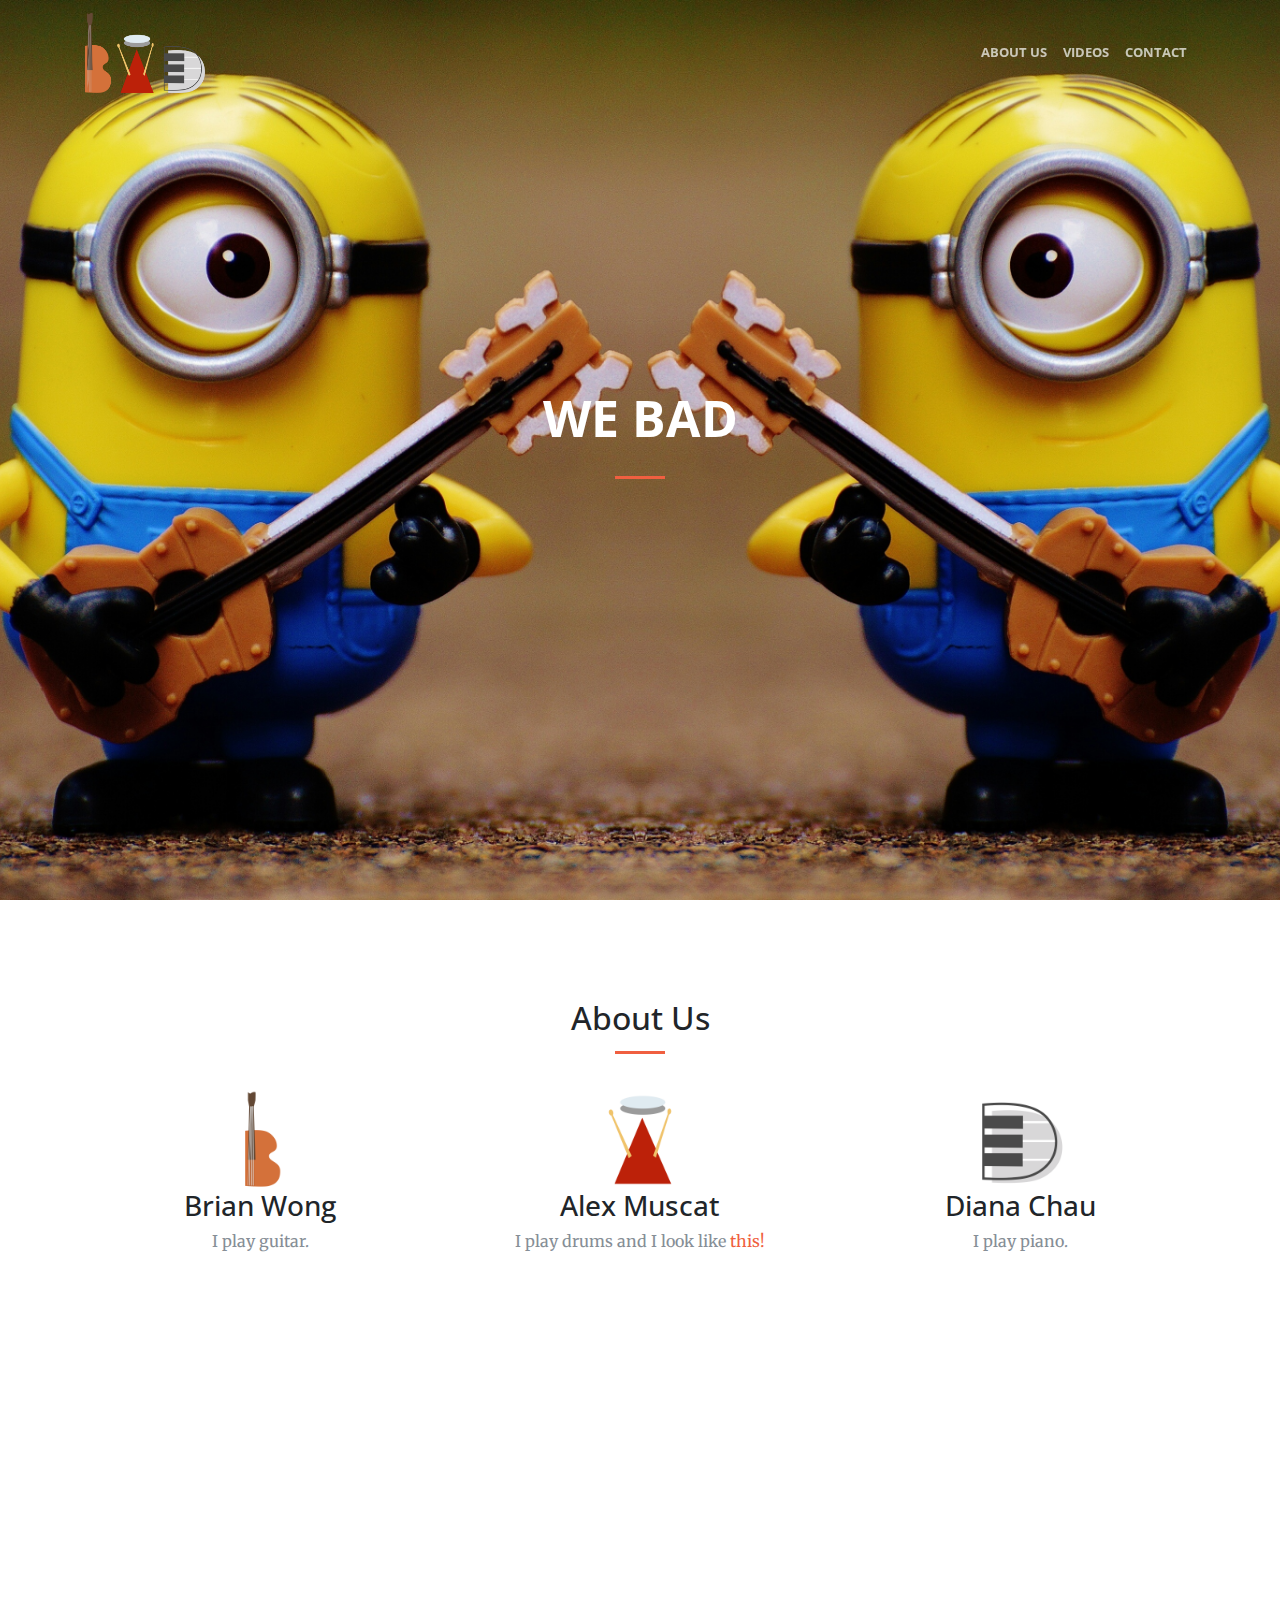
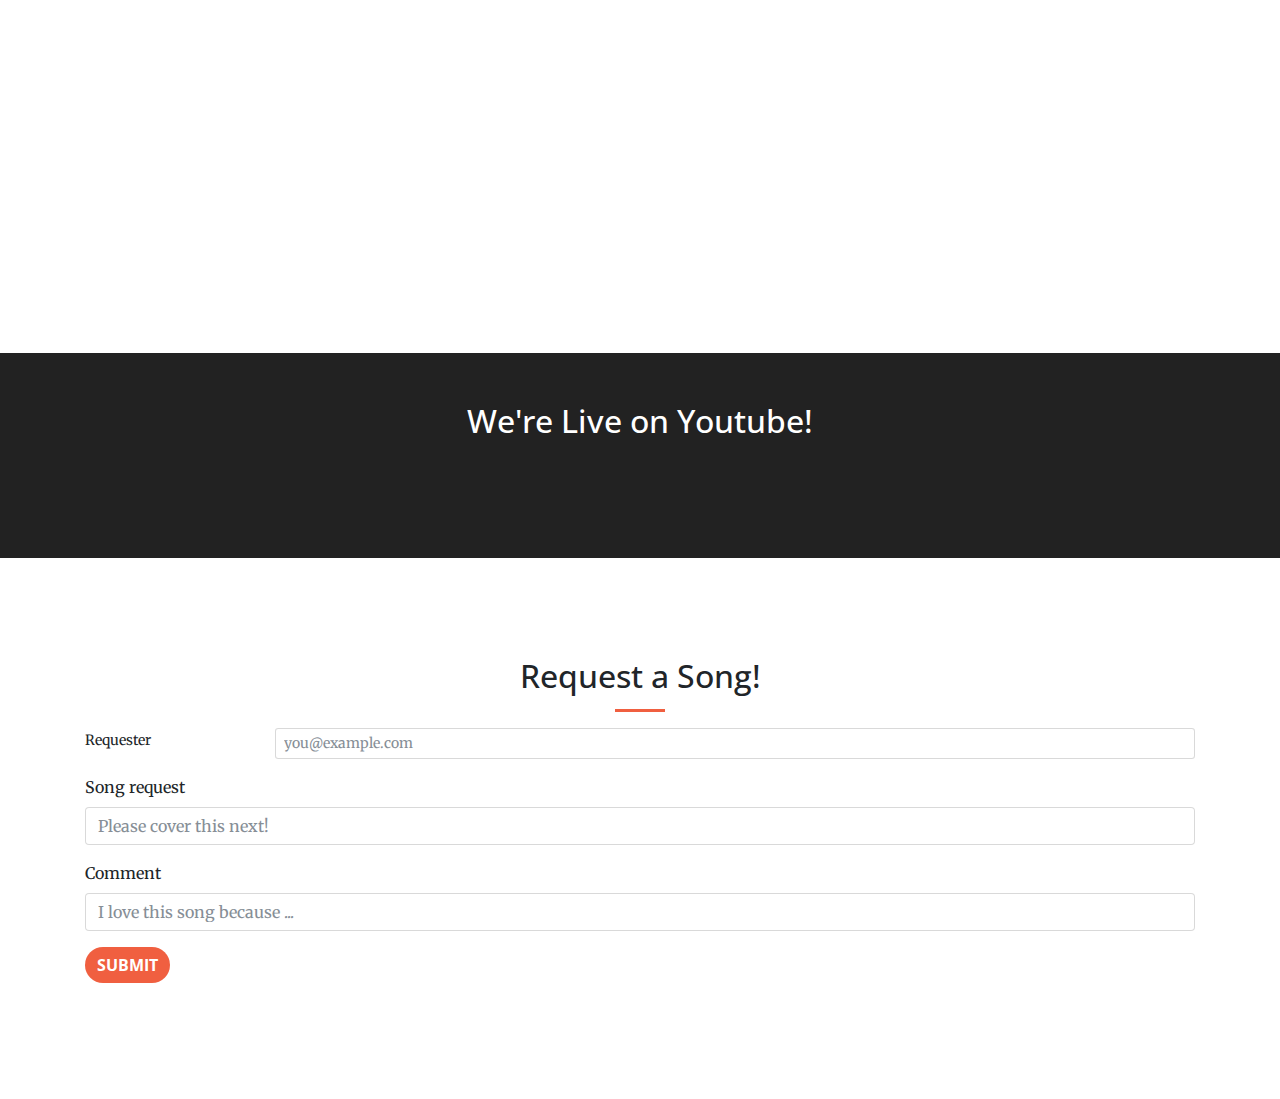
<file: index.html>
<!DOCTYPE html>
<html lang="en">

<link rel="apple-touch-icon" sizes="57x57" href="img/favicon.png">
<link rel="apple-touch-icon" sizes="60x60" href="img/favicon.png">
<link rel="apple-touch-icon" sizes="72x72" href="img/favicon.png">
<link rel="apple-touch-icon" sizes="76x76" href="img/favicon.png">
<link rel="apple-touch-icon" sizes="114x114" href="img/favicon.png">
<link rel="apple-touch-icon" sizes="120x120" href="img/favicon.png">
<link rel="apple-touch-icon" sizes="144x144" href="img/favicon.png">
<link rel="apple-touch-icon" sizes="152x152" href="img/favicon.png">
<link rel="apple-touch-icon" sizes="180x180" href="img/favicon.png">
<link rel="icon" type="image/png" sizes="192x192"  href="img/favicon.png">
<link rel="icon" type="image/png" sizes="32x32" href="img/favicon.png">
<link rel="icon" type="image/png" sizes="96x96" href="img/favicon.png">
<link rel="icon" type="image/png" sizes="16x16" href="img/favicon.png">
<link rel="manifest" href="/manifest.json">
<meta name="msapplication-TileColor" content="#ffffff">
<meta name="msapplication-TileImage" content="img/favicon.png">
<meta name="theme-color" content="#ffffff">



  <head>

    <meta charset="utf-8">
    <meta name="viewport" content="width=device-width, initial-scale=1, shrink-to-fit=no">
    <meta name="description" content="">
    <meta name="author" content="">

    <title>The Official Band Page</title>

    <!-- Bootstrap core CSS -->
    <link href="vendor/bootstrap/css/bootstrap.min.css" rel="stylesheet">

    <!-- Custom fonts for this template -->
    <link href="vendor/font-awesome/css/font-awesome.min.css" rel="stylesheet" type="text/css">
    <link href='https://fonts.googleapis.com/css?family=Open+Sans:300italic,400italic,600italic,700italic,800italic,400,300,600,700,800' rel='stylesheet' type='text/css'>
    <link href='https://fonts.googleapis.com/css?family=Merriweather:400,300,300italic,400italic,700,700italic,900,900italic' rel='stylesheet' type='text/css'>

    <!-- Plugin CSS -->
    <link href="vendor/magnific-popup/magnific-popup.css" rel="stylesheet">

    <!-- Custom styles for this template -->
    <link href="css/creative.min.css" rel="stylesheet">

  </head>

  <body id="page-top">

    <!-- Navigation -->
    <nav class="navbar navbar-expand-lg navbar-light fixed-top" id="mainNav">
      <div class="container">
        <a class="navbar-brand js-scroll-trigger" href="#page-top"> <img src="img/sticky-header.png" style="width:120px;height:80px;"> </a>
        <button class="navbar-toggler navbar-toggler-right" type="button" data-toggle="collapse" data-target="#navbarResponsive" aria-controls="navbarResponsive" aria-expanded="false" aria-label="Toggle navigation">
          <span class="navbar-toggler-icon"></span>
        </button>
        <div class="collapse navbar-collapse" id="navbarResponsive">
          <ul class="navbar-nav ml-auto">
            <li class="nav-item">
              <a class="nav-link js-scroll-trigger" href="#services">About Us</a>
            </li>
            <li class="nav-item">
              <a class="nav-link js-scroll-trigger" href="#portfolio">Videos</a>
            </li>
            <li class="nav-item">
              <a class="nav-link js-scroll-trigger" href="#contact">Contact</a>
            </li>
          </ul>
        </div>
      </div>
    </nav>

    <header class="masthead">
      <div class="header-content">
        <div class="header-content-inner">
          <h1 id="homeHeading">We bad</h1>
          <hr>
        </div>
      </div>
    </header>

    <section id="services">
      <div class="container">
        <div class="row">
          <div class="col-lg-12 text-center">
            <h2 class="section-heading">About Us</h2>
            <hr class="primary">
          </div>
        </div>
      </div>
      <div class="container">
        <div class="row">
          <div class="col-lg-4 col-md-6 text-center">
            <div class="service-box">
              <img src="img/B-square.png" style="width:100px;height:100px;">
              <h3>Brian Wong</h3>
              <p class="text-muted">I play guitar. </p>
            </div>
          </div>
          <div class="col-lg-4 col-md-6 text-center">
            <div class="service-box">
              <img src="img/A-square.png" style="width:100px;height:100px;">
              <h3>Alex Muscat</h3>
              <p class="text-muted">I play drums and I look like <a target="tabName" href="https://media.giphy.com/media/m6OomwWCojfS8/giphy.gif"> this! </a></p>
            </div>
          </div>
          <div class="col-lg-4 col-md-6 text-center">
            <div class="service-box">
              <img src="img/D-square.png" style="width:100px;height:100px;">
              <h3>Diana Chau</h3>
              <p class="text-muted">I play piano.</p>
            </div>
          </div>
          </div>
        </div>
      </div>
    </section>
    <section class="p-0" id="portfolio">
      <div class="container-fluid">
        <div class="row no-gutter gallery">
            <iframe class="col-lg-4 col-sm-6" height=300px src="https://www.youtube.com/embed/QITlTDIIPYU?list=PLi4luiyf_3QjOsmU7C1h-kadooBf1aGlv?ecver=1" frameborder="0" allowfullscreen></iframe>
            <!-- <a class="portfolio-box" href="https://youtu.be/QITlTDIIPYU">
              <img class="img-fluid" src="img/portfolio/thumbnails/1.jpg" alt="">
              <div class="portfolio-box-caption">
                <div class="portfolio-box-caption-content">
                  <div class="project-category text-faded">
                    Set List
                  </div>
                  <div class="project-name">
                    Bruce Hornsby - The Way It Is
                  </div>
                </div>
              </div>
            </a> -->
            <iframe class="col-lg-4 col-sm-6" height=300px src="https://www.youtube.com/embed/xHS8dyQDdYQ" frameborder="0" allowfullscreen></iframe>
            <!-- <a class="portfolio-box" href="https://youtu.be/xHS8dyQDdYQ">
              <img class="img-fluid" src="img/portfolio/thumbnails/2.jpg" alt="">
              <div class="portfolio-box-caption">
                <div class="portfolio-box-caption-content">
                  <div class="project-category text-faded">
                    Set List
                  </div>
                  <div class="project-name">
                    Modest Mouse - Float On
                  </div>
                </div>
              </div>
            </a> -->
            <iframe class="col-lg-4 col-sm-6" height=300px src="https://www.youtube.com/embed/2Jb2ObaRMYI" frameborder="0" allowfullscreen></iframe>
            <!-- <a class="portfolio-box" href="https://youtu.be/2Jb2ObaRMYI">
              <img class="img-fluid" src="img/portfolio/thumbnails/3.jpg" alt="">
              <div class="portfolio-box-caption">
                <div class="portfolio-box-caption-content">
                  <div class="project-category text-faded">
                    Set List
                  </div>
                  <div class="project-name">
                    MGMT - Kids
                  </div>
                </div>
              </div>
            </a> -->
            <iframe class="col-lg-4 col-sm-6" height=300px src="https://www.youtube.com/embed/GuWQ77NlurY?list=PLi4luiyf_3QjOsmU7C1h-kadooBf1aGlv?ecver=1" frameborder="0" allowfullscreen></iframe>
            <!-- <a class="portfolio-box" href="https://www.youtube.com/watch?v=yHSONAPDTWQ&feature=youtu.be&t=1m12s">
              <img class="img-fluid" src="img/portfolio/thumbnails/4.jpg" alt="">
              <div class="portfolio-box-caption">
                <div class="portfolio-box-caption-content">
                  <div class="project-category text-faded">
                    Set List
                  </div>
                  <div class="project-name">
                    George Winston - Canon in C
                  </div>
                </div>
              </div>
            </a> -->
            <iframe class="col-lg-4 col-sm-6" height=300px src="https://www.youtube.com/embed/8RZypzS_mNM" frameborder="0" allowfullscreen></iframe>
            <!-- <a class="portfolio-box" href="https://youtu.be/8RZypzS_mNM">
              <img class="img-fluid" src="img/portfolio/thumbnails/5.jpg" alt="">
              <div class="portfolio-box-caption">
                <div class="portfolio-box-caption-content">
                  <div class="project-category text-faded">
                    Set List
                  </div>
                  <div class="project-name">
                    Bonnie Tyler - Total Eclipse of the Heart
                  </div>
                </div>
              </div>
            </a> -->

            <iframe class="col-lg-4 col-sm-6" height=300px src="https://www.youtube.com/embed/WWZaqFbtkAw?list=PLi4luiyf_3QjOsmU7C1h-kadooBf1aGlv?ecver=1" frameborder="0" allowfullscreen></iframe>
            <!-- <a class="portfolio-box" href="img/portfolio/thumbnails/6.jpg">
              <img class="img-fluid" src="img/portfolio/thumbnails/6.jpg" alt="">
              <div class="portfolio-box-caption">
                <div class="portfolio-box-caption-content">
                  <div class="project-category text-faded">
                    Play List
                  </div>
                  <div class="project-name">
                    Coming Soon
                  </div>
                </div>
              </div>
            </a> -->
        </div>
      </div>
    </section>

    <div class="call-to-action bg-dark">
      <div class="container text-center">
        <h2>We're Live on Youtube!</h2>
        <a class="btn btn-default btn-xl sr-button" href="https://www.youtube.com/watch?v=QITlTDIIPYU&list=PLi4luiyf_3QjOsmU7C1h-kadooBf1aGlv">Playlist</a>
      </div>
    </div>


    <section id="contact">
      <div class="container">
        <div class="row">
          <div class="col-lg-8 mx-auto text-center">
            <h2 class="section-heading">Request a Song!</h2>
            <hr class="primary">
          </div>
        </div>
        <div class="row">
          <div class="container">
            <form action="insert.php" method="post">
              <div class="form-group row">
                <label for="smFormGroupInput" class="col-sm-2 col-form-label col-form-label-sm">Requester</label>
                <div class="col-sm-10">
                  <input type="email" class="form-control form-control-sm" id="smFormGroupInput" name="username" placeholder="you@example.com">
                </div>
              </div>
              <div class="form-group">
                <label for="formGroupExampleInput">Song request</label>
                <input type="text" class="form-control" id="formGroupExampleInput" name="song" placeholder="Please cover this next!">
              </div>
              <div class="form-group">
                <label for="formGroupExampleInput">Comment</label>
                <input type="text" class="form-control" id="formGroupExampleInput" name="comment" placeholder="I love this song because ...">
              </div>
              <div class="form-group row">
                <div class="offset-sm-2 col-sm-10">
                  <button type="submit" class="btn btn-primary">Submit</button>
                </div>
            </form>
          </div>
          <!-- <div class="col-lg-4 ml-auto text-center">
            <i class="fa fa-mobile fa-3x sr-contact"></i>
            <p>650-796-6966</p>
          </div>
          <div class="col-lg-4 mr-auto text-center">
            <i class="fa fa-envelope-o fa-3x sr-contact"></i>
            <p>
              <a href="mailto:dchaupiano@gmail.com">manager@music.com</a>
            </p>
          </div> -->
        </div>
      </div>
    </section>

    <!-- Bootstrap core JavaScript -->
    <script src="vendor/jquery/jquery.min.js"></script>
    <script src="vendor/popper/popper.min.js"></script>
    <script src="vendor/bootstrap/js/bootstrap.min.js"></script>

    <!-- Plugin JavaScript -->
    <script src="vendor/jquery-easing/jquery.easing.min.js"></script>
    <script src="vendor/scrollreveal/scrollreveal.min.js"></script>
    <script src="vendor/magnific-popup/jquery.magnific-popup.min.js"></script>

    <!-- Custom scripts for this template -->
    <script src="js/creative.min.js"></script>

  </body>

</html>
</file>
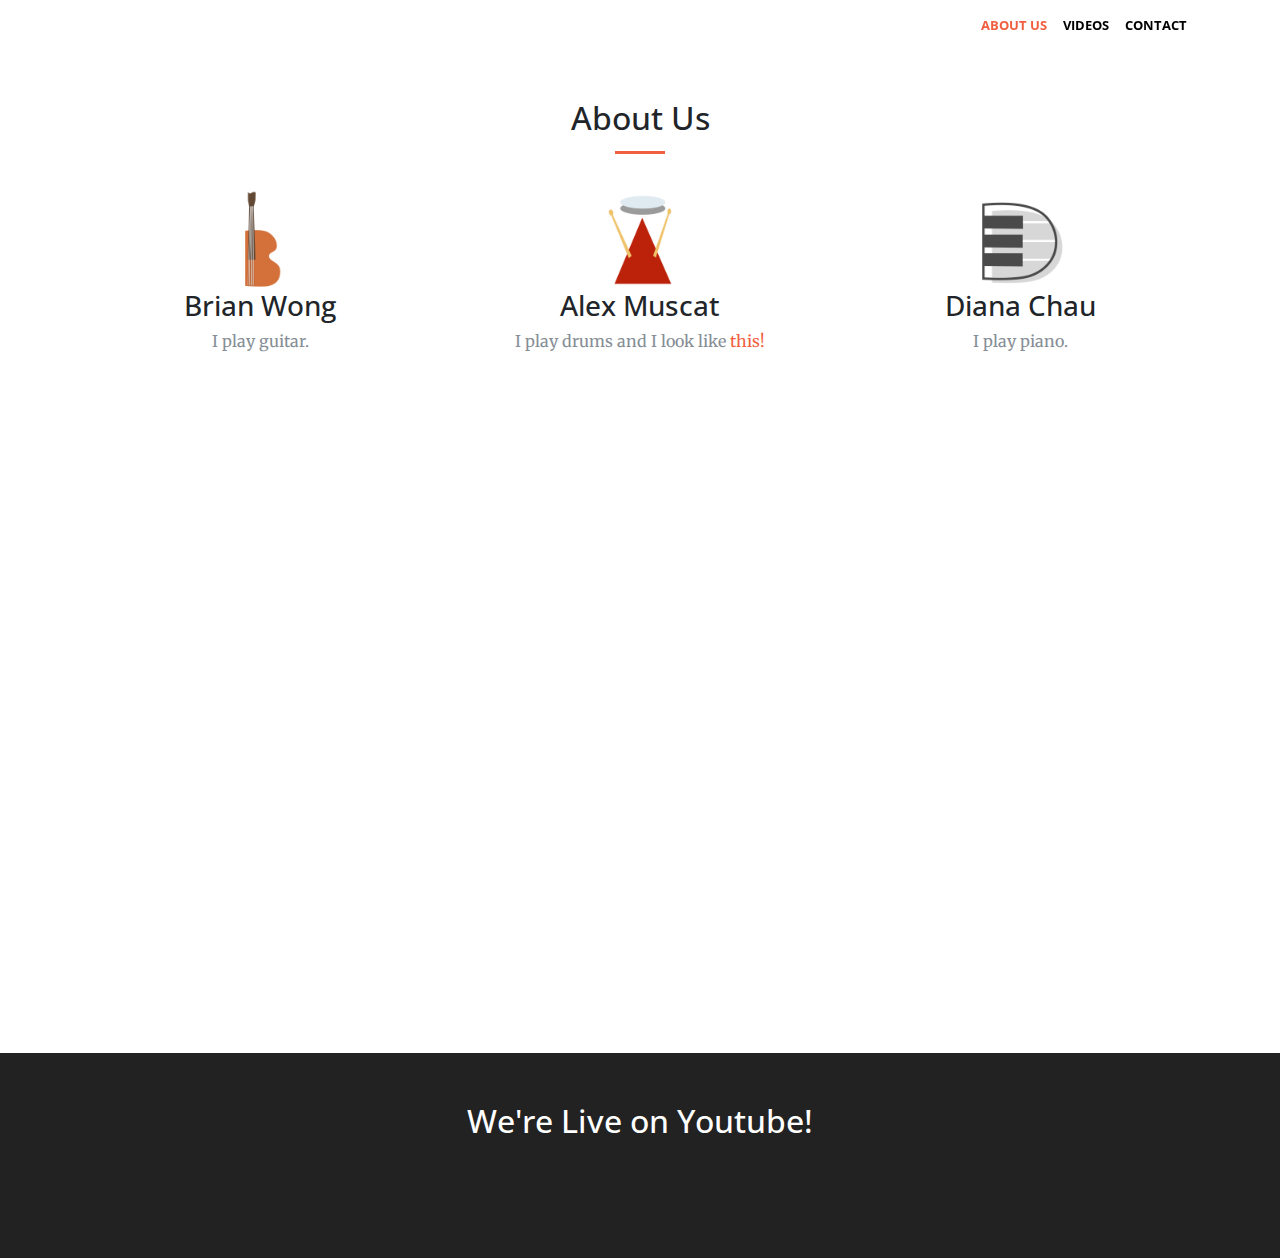
<file: web/index.html>
<!DOCTYPE html>
<html lang="en">

<link rel="apple-touch-icon" sizes="57x57" href="img/favicon.png">
<link rel="apple-touch-icon" sizes="60x60" href="img/favicon.png">
<link rel="apple-touch-icon" sizes="72x72" href="img/favicon.png">
<link rel="apple-touch-icon" sizes="76x76" href="img/favicon.png">
<link rel="apple-touch-icon" sizes="114x114" href="img/favicon.png">
<link rel="apple-touch-icon" sizes="120x120" href="img/favicon.png">
<link rel="apple-touch-icon" sizes="144x144" href="img/favicon.png">
<link rel="apple-touch-icon" sizes="152x152" href="img/favicon.png">
<link rel="apple-touch-icon" sizes="180x180" href="img/favicon.png">
<link rel="icon" type="image/png" sizes="192x192"  href="img/favicon.png">
<link rel="icon" type="image/png" sizes="32x32" href="img/favicon.png">
<link rel="icon" type="image/png" sizes="96x96" href="img/favicon.png">
<link rel="icon" type="image/png" sizes="16x16" href="img/favicon.png">
<link rel="manifest" href="/manifest.json">
<meta name="msapplication-TileColor" content="#ffffff">
<meta name="msapplication-TileImage" content="img/favicon.png">
<meta name="theme-color" content="#ffffff">



  <head>

    <meta charset="utf-8">
    <meta name="viewport" content="width=device-width, initial-scale=1, shrink-to-fit=no">
    <meta name="description" content="">
    <meta name="author" content="">

    <title>The Official Band Page</title>

    <!-- Bootstrap core CSS -->
    <link href="vendor/bootstrap/css/bootstrap.min.css" rel="stylesheet">

    <!-- Custom fonts for this template -->
    <link href="vendor/font-awesome/css/font-awesome.min.css" rel="stylesheet" type="text/css">
    <link href='https://fonts.googleapis.com/css?family=Open+Sans:300italic,400italic,600italic,700italic,800italic,400,300,600,700,800' rel='stylesheet' type='text/css'>
    <link href='https://fonts.googleapis.com/css?family=Merriweather:400,300,300italic,400italic,700,700italic,900,900italic' rel='stylesheet' type='text/css'>

    <!-- Plugin CSS -->
    <link href="vendor/magnific-popup/magnific-popup.css" rel="stylesheet">

    <!-- Custom styles for this template -->
    <link href="css/creative.css" rel="stylesheet">

  </head>

  <body id="page-top">

    <!-- Navigation -->
    <nav class="navbar navbar-expand-lg navbar-light fixed-top" id="mainNav">
      <div class="container">
        <button class="navbar-toggler navbar-toggler-right" type="button" data-toggle="collapse" data-target="#navbarResponsive" aria-controls="navbarResponsive" aria-expanded="false" aria-label="Toggle navigation">
          <span class="navbar-toggler-icon"></span>
        </button>
        <div class="collapse navbar-collapse" id="navbarResponsive">
          <ul class="navbar-nav ml-auto">
            <li class="nav-item">
              <a class="nav-link js-scroll-trigger" href="#services">About Us</a>
            </li>
            <li class="nav-item">
              <a class="nav-link js-scroll-trigger" href="#portfolio">Videos</a>
            </li>
            <li class="nav-item">
              <a class="nav-link js-scroll-trigger" href="#contact">Contact</a>
            </li>
          </ul>
        </div>
      </div>
    </nav>

    <section id="services">
      <div class="container">
        <div class="row">
          <div class="col-lg-12 text-center">
            <h2 class="section-heading">About Us</h2>
            <hr class="primary">
          </div>
        </div>
      </div>
      <div class="container">
        <div class="row">
          <div class="col-lg-4 col-md-6 text-center">
            <div class="service-box">
              <img src="img/B-square.png" style="width:100px;height:100px;">
              <h3>Brian Wong</h3>
              <p class="text-muted">I play guitar. </p>
            </div>
          </div>
          <div class="col-lg-4 col-md-6 text-center">
            <div class="service-box">
              <img src="img/A-square.png" style="width:100px;height:100px;">
              <h3>Alex Muscat</h3>
              <p class="text-muted">I play drums and I look like <a target="tabName" href="https://media.giphy.com/media/m6OomwWCojfS8/giphy.gif"> this! </a></p>
            </div>
          </div>
          <div class="col-lg-4 col-md-6 text-center">
            <div class="service-box">
              <img src="img/D-square.png" style="width:100px;height:100px;">
              <h3>Diana Chau</h3>
              <p class="text-muted">I play piano.</p>
            </div>
          </div>
          </div>
        </div>
      </div>
    </section>
    <section class="p-0" id="portfolio">
      <div class="container-fluid">
        <div class="row no-gutter gallery">
            <iframe class="col-lg-4 col-sm-6" height=300px src="https://www.youtube.com/embed/QITlTDIIPYU?list=PLi4luiyf_3QjOsmU7C1h-kadooBf1aGlv?ecver=1" frameborder="0" allowfullscreen></iframe>
            <!-- <a class="portfolio-box" href="https://youtu.be/QITlTDIIPYU">
              <img class="img-fluid" src="img/portfolio/thumbnails/1.jpg" alt="">
              <div class="portfolio-box-caption">
                <div class="portfolio-box-caption-content">
                  <div class="project-category text-faded">
                    Set List
                  </div>
                  <div class="project-name">
                    Bruce Hornsby - The Way It Is
                  </div>
                </div>
              </div>
            </a> -->
            <iframe class="col-lg-4 col-sm-6" height=300px src="https://www.youtube.com/embed/xHS8dyQDdYQ" frameborder="0" allowfullscreen></iframe>
            <!-- <a class="portfolio-box" href="https://youtu.be/xHS8dyQDdYQ">
              <img class="img-fluid" src="img/portfolio/thumbnails/2.jpg" alt="">
              <div class="portfolio-box-caption">
                <div class="portfolio-box-caption-content">
                  <div class="project-category text-faded">
                    Set List
                  </div>
                  <div class="project-name">
                    Modest Mouse - Float On
                  </div>
                </div>
              </div>
            </a> -->
            <iframe class="col-lg-4 col-sm-6" height=300px src="https://www.youtube.com/embed/2Jb2ObaRMYI" frameborder="0" allowfullscreen></iframe>
            <!-- <a class="portfolio-box" href="https://youtu.be/2Jb2ObaRMYI">
              <img class="img-fluid" src="img/portfolio/thumbnails/3.jpg" alt="">
              <div class="portfolio-box-caption">
                <div class="portfolio-box-caption-content">
                  <div class="project-category text-faded">
                    Set List
                  </div>
                  <div class="project-name">
                    MGMT - Kids
                  </div>
                </div>
              </div>
            </a> -->
            <iframe class="col-lg-4 col-sm-6" height=300px src="https://www.youtube.com/embed/GuWQ77NlurY?list=PLi4luiyf_3QjOsmU7C1h-kadooBf1aGlv?ecver=1" frameborder="0" allowfullscreen></iframe>
            <!-- <a class="portfolio-box" href="https://www.youtube.com/watch?v=yHSONAPDTWQ&feature=youtu.be&t=1m12s">
              <img class="img-fluid" src="img/portfolio/thumbnails/4.jpg" alt="">
              <div class="portfolio-box-caption">
                <div class="portfolio-box-caption-content">
                  <div class="project-category text-faded">
                    Set List
                  </div>
                  <div class="project-name">
                    George Winston - Canon in C
                  </div>
                </div>
              </div>
            </a> -->
            <iframe class="col-lg-4 col-sm-6" height=300px src="https://www.youtube.com/embed/8RZypzS_mNM" frameborder="0" allowfullscreen></iframe>
            <!-- <a class="portfolio-box" href="https://youtu.be/8RZypzS_mNM">
              <img class="img-fluid" src="img/portfolio/thumbnails/5.jpg" alt="">
              <div class="portfolio-box-caption">
                <div class="portfolio-box-caption-content">
                  <div class="project-category text-faded">
                    Set List
                  </div>
                  <div class="project-name">
                    Bonnie Tyler - Total Eclipse of the Heart
                  </div>
                </div>
              </div>
            </a> -->

            <iframe class="col-lg-4 col-sm-6" height=300px src="https://www.youtube.com/embed/WWZaqFbtkAw?list=PLi4luiyf_3QjOsmU7C1h-kadooBf1aGlv?ecver=1" frameborder="0" allowfullscreen></iframe>
            <!-- <a class="portfolio-box" href="img/portfolio/thumbnails/6.jpg">
              <img class="img-fluid" src="img/portfolio/thumbnails/6.jpg" alt="">
              <div class="portfolio-box-caption">
                <div class="portfolio-box-caption-content">
                  <div class="project-category text-faded">
                    Play List
                  </div>
                  <div class="project-name">
                    Coming Soon
                  </div>
                </div>
              </div>
            </a> -->
        </div>
      </div>
    </section>

    <div class="call-to-action bg-dark">
      <div class="container text-center">
        <h2>We're Live on Youtube!</h2>
        <a class="btn btn-default btn-xl sr-button" href="https://www.youtube.com/watch?v=QITlTDIIPYU&list=PLi4luiyf_3QjOsmU7C1h-kadooBf1aGlv">Playlist</a>
      </div>
    </div>

    <!-- Bootstrap core JavaScript -->
    <script src="vendor/jquery/jquery.min.js"></script>
    <script src="vendor/popper/popper.min.js"></script>
    <script src="vendor/bootstrap/js/bootstrap.min.js"></script>

    <!-- Plugin JavaScript -->
    <script src="vendor/jquery-easing/jquery.easing.min.js"></script>
    <script src="vendor/scrollreveal/scrollreveal.min.js"></script>
    <script src="vendor/magnific-popup/jquery.magnific-popup.min.js"></script>

    <!-- Custom scripts for this template -->
    <script src="js/creative.min.js"></script>

  </body>

</html>
</file>
<file: css/creative.min.css>
/*!
 * Start Bootstrap - Createive v4.0.0-beta (http://startbootstrap.com/template-overviews/creative)
 * Copyright 2013-2017 Start Bootstrap
 * Licensed under MIT (https://github.com/BlackrockDigital/startbootstrap-creative/blob/master/LICENSE)
 */body,html{width:100%;height:100%}body{font-family:Merriweather,'Helvetica Neue',Arial,sans-serif}hr{max-width:50px;border-width:3px;border-color:#f05f40}hr.light{border-color:#fff}a{color:#f05f40;-webkit-transition:all .2s;-moz-transition:all .2s;transition:all .2s}a:focus,a:hover{color:#f05f40}h1,h2,h3,h4,h5,h6{font-family:'Open Sans','Helvetica Neue',Arial,sans-serif}p{font-size:16px;line-height:1.5;margin-bottom:20px}.bg-primary{background-color:#f05f40!important}.bg-dark{color:#fff;background-color:#222!important}.text-faded{color:rgba(255,255,255,.7)}section{padding:100px 0}.section-heading{margin-top:0}::-moz-selection{color:#fff;background:#222;text-shadow:none}::selection{color:#fff;background:#222;text-shadow:none}img::selection{color:#fff;background:0 0}img::-moz-selection{color:#fff;background:0 0}body{-webkit-tap-highlight-color:#222}#mainNav{border-color:rgba(34,34,34,.05);background-color:#fff;font-family:'Open Sans','Helvetica Neue',Arial,sans-serif;-webkit-transition:all .2s;-moz-transition:all .2s;transition:all .2s}#mainNav .navbar-brand{font-weight:700;text-transform:uppercase;color:#f05f40;font-family:'Open Sans','Helvetica Neue',Arial,sans-serif}#mainNav .navbar-brand:focus,#mainNav .navbar-brand:hover{color:#f05f40}#mainNav .navbar-toggle{font-size:12px;font-weight:700;text-transform:uppercase;color:#222}#mainNav .navbar-nav>li.nav-item>a.nav-link,#mainNav .navbar-nav>li.nav-item>a.nav-link:focus{font-size:13px;font-weight:700;text-transform:uppercase;color:#222}#mainNav .navbar-nav>li.nav-item>a.nav-link:focus:hover,#mainNav .navbar-nav>li.nav-item>a.nav-link:hover{color:#f05f40}#mainNav .navbar-nav>li.nav-item>a.nav-link.active,#mainNav .navbar-nav>li.nav-item>a.nav-link:focus.active{color:#f05f40!important;background-color:transparent}#mainNav .navbar-nav>li.nav-item>a.nav-link.active:hover,#mainNav .navbar-nav>li.nav-item>a.nav-link:focus.active:hover{background-color:transparent}@media (min-width:992px){#mainNav{border-color:rgba(255,255,255,.3);background-color:transparent}#mainNav .navbar-brand{color:rgba(255,255,255,.7)}#mainNav .navbar-brand:focus,#mainNav .navbar-brand:hover{color:#fff}#mainNav .navbar-nav>li.nav-item>a.nav-link,#mainNav .navbar-nav>li.nav-item>a.nav-link:focus{color:rgba(255,255,255,.7)}#mainNav .navbar-nav>li.nav-item>a.nav-link:focus:hover,#mainNav .navbar-nav>li.nav-item>a.nav-link:hover{color:#fff}#mainNav.navbar-shrink{border-color:rgba(34,34,34,.05);background-color:#fff}#mainNav.navbar-shrink .navbar-brand{font-size:16px;color:#f05f40}#mainNav.navbar-shrink .navbar-brand:focus,#mainNav.navbar-shrink .navbar-brand:hover{color:#f05f40}#mainNav.navbar-shrink .navbar-nav>li.nav-item>a.nav-link,#mainNav.navbar-shrink .navbar-nav>li.nav-item>a.nav-link:focus{color:#222}#mainNav.navbar-shrink .navbar-nav>li.nav-item>a.nav-link:focus:hover,#mainNav.navbar-shrink .navbar-nav>li.nav-item>a.nav-link:hover{color:#f05f40}}header.masthead{position:relative;width:100%;min-height:auto;text-align:center;color:#fff;background-image:url(../img/header.jpg);background-position:center;-webkit-background-size:cover;-moz-background-size:cover;-o-background-size:cover;background-size:cover}header.masthead .header-content{position:relative;width:100%;padding:150px 15px 100px;text-align:center}header.masthead .header-content .header-content-inner h1{font-size:30px;font-weight:700;margin-top:0;margin-bottom:0;text-transform:uppercase}header.masthead .header-content .header-content-inner hr{margin:30px auto}header.masthead .header-content .header-content-inner p{font-size:16px;font-weight:300;margin-bottom:50px;color:rgba(255,255,255,.7)}@media (min-width:768px){header.masthead{height:100%;min-height:600px}header.masthead .header-content{position:absolute;top:50%;padding:0 50px;-webkit-transform:translateY(-50%);-ms-transform:translateY(-50%);transform:translateY(-50%)}header.masthead .header-content .header-content-inner{max-width:1000px;margin-right:auto;margin-left:auto}header.masthead .header-content .header-content-inner h1{font-size:50px}header.masthead .header-content .header-content-inner p{font-size:18px;max-width:80%;margin-right:auto;margin-left:auto}}.service-box{max-width:400px;margin:50px auto 0}@media (min-width:992px){.service-box{margin:20px auto 0}}.service-box p{margin-bottom:0}.portfolio-box{position:relative;display:block;max-width:650px;margin:0 auto}.portfolio-box .portfolio-box-caption{position:absolute;bottom:0;display:block;width:100%;height:100%;text-align:center;opacity:0;color:#fff;background:rgba(240,95,64,.9);-webkit-transition:all .2s;-moz-transition:all .2s;transition:all .2s}.portfolio-box .portfolio-box-caption .portfolio-box-caption-content{position:absolute;top:50%;width:100%;transform:translateY(-50%);text-align:center}.portfolio-box .portfolio-box-caption .portfolio-box-caption-content .project-category,.portfolio-box .portfolio-box-caption .portfolio-box-caption-content .project-name{padding:0 15px;font-family:'Open Sans','Helvetica Neue',Arial,sans-serif}.portfolio-box .portfolio-box-caption .portfolio-box-caption-content .project-category{font-size:14px;font-weight:600;text-transform:uppercase}.portfolio-box .portfolio-box-caption .portfolio-box-caption-content .project-name{font-size:18px}.portfolio-box:hover .portfolio-box-caption{opacity:1}.portfolio-box:focus{outline:0}@media (min-width:768px){.portfolio-box .portfolio-box-caption .portfolio-box-caption-content .project-category{font-size:16px}.portfolio-box .portfolio-box-caption .portfolio-box-caption-content .project-name{font-size:22px}}.call-to-action{padding:50px 0}.call-to-action h2{margin:0 auto 20px}.text-primary{color:#f05f40!important}.no-gutter>[class*=col-]{padding-right:0;padding-left:0}.btn-default{color:#222;border-color:#fff;background-color:#fff}.btn-default.focus,.btn-default:focus{color:#222;border-color:#bfbfbf;background-color:#e6e6e6}.btn-default:hover{color:#222;border-color:#e0e0e0;background-color:#e6e6e6}.btn-default.active,.btn-default:active,.open>.btn-default.dropdown-toggle{color:#222;border-color:#e0e0e0;background-color:#e6e6e6}.btn-default.active.focus,.btn-default.active:focus,.btn-default.active:hover,.btn-default:active.focus,.btn-default:active:focus,.btn-default:active:hover,.open>.btn-default.dropdown-toggle.focus,.open>.btn-default.dropdown-toggle:focus,.open>.btn-default.dropdown-toggle:hover{color:#222;border-color:#bfbfbf;background-color:#d4d4d4}.btn-default.active,.btn-default:active,.open>.btn-default.dropdown-toggle{background-image:none}.btn-default.disabled.focus,.btn-default.disabled:focus,.btn-default.disabled:hover,.btn-default[disabled].focus,.btn-default[disabled]:focus,.btn-default[disabled]:hover,fieldset[disabled] .btn-default.focus,fieldset[disabled] .btn-default:focus,fieldset[disabled] .btn-default:hover{border-color:#fff;background-color:#fff}.btn-default .badge{color:#fff;background-color:#222}.btn-primary{color:#fff;border-color:#f05f40;background-color:#f05f40}.btn-primary.focus,.btn-primary:focus{color:#fff;border-color:#a4270d;background-color:#eb3812}.btn-primary:hover{color:#fff;border-color:#e13612;background-color:#eb3812}.btn-primary.active,.btn-primary:active,.open>.btn-primary.dropdown-toggle{color:#fff;border-color:#e13612;background-color:#eb3812}.btn-primary.active.focus,.btn-primary.active:focus,.btn-primary.active:hover,.btn-primary:active.focus,.btn-primary:active:focus,.btn-primary:active:hover,.open>.btn-primary.dropdown-toggle.focus,.open>.btn-primary.dropdown-toggle:focus,.open>.btn-primary.dropdown-toggle:hover{color:#fff;border-color:#a4270d;background-color:#c93110}.btn-primary.active,.btn-primary:active,.open>.btn-primary.dropdown-toggle{background-image:none}.btn-primary.disabled.focus,.btn-primary.disabled:focus,.btn-primary.disabled:hover,.btn-primary[disabled].focus,.btn-primary[disabled]:focus,.btn-primary[disabled]:hover,fieldset[disabled] .btn-primary.focus,fieldset[disabled] .btn-primary:focus,fieldset[disabled] .btn-primary:hover{border-color:#f05f40;background-color:#f05f40}.btn-primary .badge{color:#f05f40;background-color:#fff}.btn{font-weight:700;text-transform:uppercase;border:none;border-radius:300px;font-family:'Open Sans','Helvetica Neue',Arial,sans-serif}.btn-xl{padding:15px 30px}
</file>
<file: web/css/creative.css>
/*!
 * Start Bootstrap - Createive v4.0.0-beta (http://startbootstrap.com/template-overviews/creative)
 * Copyright 2013-2017 Start Bootstrap
 * Licensed under MIT (https://github.com/BlackrockDigital/startbootstrap-creative/blob/master/LICENSE)
 */
body,
html {
  width: 100%;
  height: 100%; }

body {
  font-family: 'Merriweather', 'Helvetica Neue', Arial, sans-serif; }

hr {
  max-width: 50px;
  border-width: 3px;
  border-color: #F05F40; }

hr.light {
  border-color: white; }

a {
  color: #F05F40;
  -webkit-transition: all 0.2s;
  -moz-transition: all 0.2s;
  transition: all 0.2s; }
  a:focus, a:hover {
    color: #f05f40; }

h1,
h2,
h3,
h4,
h5,
h6 {
  font-family: 'Open Sans', 'Helvetica Neue', Arial, sans-serif; }

p {
  font-size: 16px;
  line-height: 1.5;
  margin-bottom: 20px; }

.bg-primary {
  background-color: #F05F40 !important; }

.bg-dark {
  color: white;
  background-color: #222222 !important; }

.text-faded {
  color: rgba(255, 255, 255, 0.7); }

section {
  padding: 100px 0; }

.section-heading {
  margin-top: 0; }

::-moz-selection {
  color: white;
  background: #222222;
  text-shadow: none; }

::selection {
  color: white;
  background: #222222;
  text-shadow: none; }

img::selection {
  color: white;
  background: transparent; }

img::-moz-selection {
  color: white;
  background: transparent; }

body {
  -webkit-tap-highlight-color: #222222; }

#mainNav {
  border-color: rgba(34, 34, 34, 0.05);
  background-color: white;
  font-family: 'Open Sans', 'Helvetica Neue', Arial, sans-serif;
  -webkit-transition: all 0.2s;
  -moz-transition: all 0.2s;
  transition: all 0.2s; }
  #mainNav .navbar-brand {
    font-weight: 700;
    text-transform: uppercase;
    color: #F05F40;
    font-family: 'Open Sans', 'Helvetica Neue', Arial, sans-serif; }
    #mainNav .navbar-brand:focus, #mainNav .navbar-brand:hover {
      color: #f05f40; }
  #mainNav .navbar-toggle {
    font-size: 12px;
    font-weight: 700;
    text-transform: uppercase;
    color: #222222; }
  #mainNav .navbar-nav > li.nav-item > a.nav-link:focus,
  #mainNav .navbar-nav > li.nav-item > a.nav-link {
    font-size: 13px;
    font-weight: 700;
    text-transform: uppercase;
    color: #222222; }
    #mainNav .navbar-nav > li.nav-item > a.nav-link:focus:hover,
    #mainNav .navbar-nav > li.nav-item > a.nav-link:hover {
      color: #F05F40; }
    #mainNav .navbar-nav > li.nav-item > a.nav-link:focus.active,
    #mainNav .navbar-nav > li.nav-item > a.nav-link.active {
      color: #F05F40 !important;
      background-color: transparent; }
      #mainNav .navbar-nav > li.nav-item > a.nav-link:focus.active:hover,
      #mainNav .navbar-nav > li.nav-item > a.nav-link.active:hover {
        background-color: transparent; }
  @media (min-width: 992px) {
    #mainNav {
      border-color: rgba(0, 0, 0, 0.7);
      background-color: transparent; }
      #mainNav .navbar-brand {
        color: #000000; }
        #mainNav .navbar-brand:focus, #mainNav .navbar-brand:hover {
          color: white; }
      #mainNav .navbar-nav > li.nav-item > a.nav-link,
      #mainNav .navbar-nav > li.nav-item > a.nav-link:focus {
        color: #000000; }
        #mainNav .navbar-nav > li.nav-item > a.nav-link:hover,
        #mainNav .navbar-nav > li.nav-item > a.nav-link:focus:hover {
          color: white; }
      #mainNav.navbar-shrink {
        border-color: rgba(34, 34, 34, 0.05);
        background-color: white; }
        #mainNav.navbar-shrink .navbar-brand {
          font-size: 16px;
          color: #F05F40; }
          #mainNav.navbar-shrink .navbar-brand:focus, #mainNav.navbar-shrink .navbar-brand:hover {
            color: #f05f40; }
        #mainNav.navbar-shrink .navbar-nav > li.nav-item > a.nav-link,
        #mainNav.navbar-shrink .navbar-nav > li.nav-item > a.nav-link:focus {
          color: #222222; }
          #mainNav.navbar-shrink .navbar-nav > li.nav-item > a.nav-link:hover,
          #mainNav.navbar-shrink .navbar-nav > li.nav-item > a.nav-link:focus:hover {
            color: #F05F40; } }

header.masthead {
  position: relative;
  width: 100%;
  min-height: auto;
  text-align: center;
  color: white;
  background-image: url("../img/header.jpg");
  background-position: center;
  -webkit-background-size: cover;
  -moz-background-size: cover;
  -o-background-size: cover;
  background-size: cover; }
  header.masthead .header-content {
    position: relative;
    width: 100%;
    padding: 150px 15px 100px;
    text-align: center; }
    header.masthead .header-content .header-content-inner h1 {
      font-size: 30px;
      font-weight: 700;
      margin-top: 0;
      margin-bottom: 0;
      text-transform: uppercase; }
    header.masthead .header-content .header-content-inner hr {
      margin: 30px auto; }
    header.masthead .header-content .header-content-inner p {
      font-size: 16px;
      font-weight: 300;
      margin-bottom: 50px;
      color: rgba(255, 255, 255, 0.7); }
  @media (min-width: 768px) {
    header.masthead {
      height: 100%;
      min-height: 600px; }
      header.masthead .header-content {
        position: absolute;
        top: 50%;
        padding: 0 50px;
        -webkit-transform: translateY(-50%);
        -ms-transform: translateY(-50%);
        transform: translateY(-50%); }
        header.masthead .header-content .header-content-inner {
          max-width: 1000px;
          margin-right: auto;
          margin-left: auto; }
          header.masthead .header-content .header-content-inner h1 {
            font-size: 50px; }
          header.masthead .header-content .header-content-inner p {
            font-size: 18px;
            max-width: 80%;
            margin-right: auto;
            margin-left: auto; } }

.service-box {
  max-width: 400px;
  margin: 50px auto 0; }
  @media (min-width: 992px) {
    .service-box {
      margin: 20px auto 0; } }
  .service-box p {
    margin-bottom: 0; }

.portfolio-box {
  position: relative;
  display: block;
  max-width: 650px;
  margin: 0 auto; }
  .portfolio-box .portfolio-box-caption {
    position: absolute;
    bottom: 0;
    display: block;
    width: 100%;
    height: 100%;
    text-align: center;
    opacity: 0;
    color: white;
    background: rgba(240, 95, 64, 0.9);
    -webkit-transition: all 0.2s;
    -moz-transition: all 0.2s;
    transition: all 0.2s; }
    .portfolio-box .portfolio-box-caption .portfolio-box-caption-content {
      position: absolute;
      top: 50%;
      width: 100%;
      transform: translateY(-50%);
      text-align: center; }
      .portfolio-box .portfolio-box-caption .portfolio-box-caption-content .project-category,
      .portfolio-box .portfolio-box-caption .portfolio-box-caption-content .project-name {
        padding: 0 15px;
        font-family: 'Open Sans', 'Helvetica Neue', Arial, sans-serif; }
      .portfolio-box .portfolio-box-caption .portfolio-box-caption-content .project-category {
        font-size: 14px;
        font-weight: 600;
        text-transform: uppercase; }
      .portfolio-box .portfolio-box-caption .portfolio-box-caption-content .project-name {
        font-size: 18px; }
  .portfolio-box:hover .portfolio-box-caption {
    opacity: 1; }
  .portfolio-box:focus {
    outline: none; }
  @media (min-width: 768px) {
    .portfolio-box .portfolio-box-caption .portfolio-box-caption-content .project-category {
      font-size: 16px; }
    .portfolio-box .portfolio-box-caption .portfolio-box-caption-content .project-name {
      font-size: 22px; } }

.call-to-action {
  padding: 50px 0; }
  .call-to-action h2 {
    margin: 0 auto 20px; }

.text-primary {
  color: #F05F40 !important; }

.no-gutter > [class*='col-'] {
  padding-right: 0;
  padding-left: 0; }

.btn-default {
  color: #222222;
  border-color: white;
  background-color: white; }
  .btn-default.focus, .btn-default:focus {
    color: #222222;
    border-color: #bfbfbf;
    background-color: #e6e6e6; }
  .btn-default:hover {
    color: #222222;
    border-color: #e0e0e0;
    background-color: #e6e6e6; }
  .btn-default.active, .btn-default:active,
  .open > .btn-default.dropdown-toggle {
    color: #222222;
    border-color: #e0e0e0;
    background-color: #e6e6e6; }
    .btn-default.active.focus, .btn-default.active:focus, .btn-default.active:hover, .btn-default:active.focus, .btn-default:active:focus, .btn-default:active:hover,
    .open > .btn-default.dropdown-toggle.focus,
    .open > .btn-default.dropdown-toggle:focus,
    .open > .btn-default.dropdown-toggle:hover {
      color: #222222;
      border-color: #bfbfbf;
      background-color: #d4d4d4; }
  .btn-default.active, .btn-default:active,
  .open > .btn-default.dropdown-toggle {
    background-image: none; }
  .btn-default.disabled.focus, .btn-default.disabled:focus, .btn-default.disabled:hover, .btn-default[disabled].focus, .btn-default[disabled]:focus, .btn-default[disabled]:hover,
  fieldset[disabled] .btn-default.focus,
  fieldset[disabled] .btn-default:focus,
  fieldset[disabled] .btn-default:hover {
    border-color: white;
    background-color: white; }
  .btn-default .badge {
    color: white;
    background-color: #222222; }

.btn-primary {
  color: white;
  border-color: #F05F40;
  background-color: #F05F40; }
  .btn-primary.focus, .btn-primary:focus {
    color: white;
    border-color: #a4270d;
    background-color: #eb3812; }
  .btn-primary:hover {
    color: white;
    border-color: #e13612;
    background-color: #eb3812; }
  .btn-primary.active, .btn-primary:active,
  .open > .btn-primary.dropdown-toggle {
    color: white;
    border-color: #e13612;
    background-color: #eb3812; }
    .btn-primary.active.focus, .btn-primary.active:focus, .btn-primary.active:hover, .btn-primary:active.focus, .btn-primary:active:focus, .btn-primary:active:hover,
    .open > .btn-primary.dropdown-toggle.focus,
    .open > .btn-primary.dropdown-toggle:focus,
    .open > .btn-primary.dropdown-toggle:hover {
      color: white;
      border-color: #a4270d;
      background-color: #c93110; }
  .btn-primary.active, .btn-primary:active,
  .open > .btn-primary.dropdown-toggle {
    background-image: none; }
  .btn-primary.disabled.focus, .btn-primary.disabled:focus, .btn-primary.disabled:hover, .btn-primary[disabled].focus, .btn-primary[disabled]:focus, .btn-primary[disabled]:hover,
  fieldset[disabled] .btn-primary.focus,
  fieldset[disabled] .btn-primary:focus,
  fieldset[disabled] .btn-primary:hover {
    border-color: #F05F40;
    background-color: #F05F40; }
  .btn-primary .badge {
    color: #F05F40;
    background-color: white; }

.btn {
  font-weight: 700;
  text-transform: uppercase;
  border: none;
  border-radius: 300px;
  font-family: 'Open Sans', 'Helvetica Neue', Arial, sans-serif; }

.btn-xl {
  padding: 15px 30px; }
</file>
